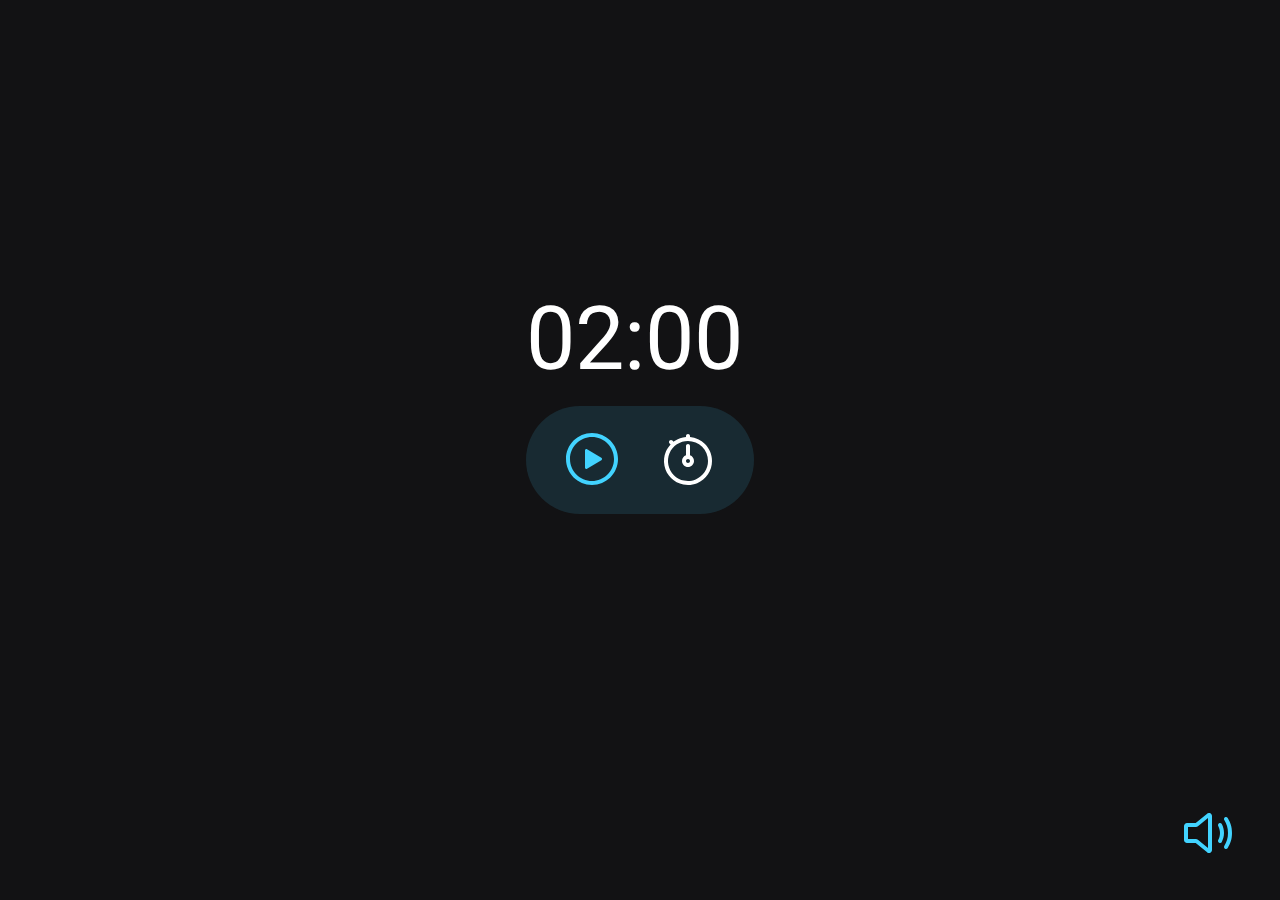
<file: focusTimer/index.html>
<!DOCTYPE html>
<html lang="pt-br">
<head>
  <link rel="preconnect" href="https://fonts.googleapis.com">
  <link rel="preconnect" href="https://fonts.gstatic.com" crossorigin>
  
  <meta charset="UTF-8">
  <meta name="viewport" content="width=device-width, initial-scale=1.0">
  <meta name="description" content="Temporizador estilo pomodoro">
  <title>FocusTimer - Pomodoro</title>
  
  <link rel="stylesheet" href="style.css">
  <link href="https://fonts.googleapis.com/css2?family=Roboto:wght@700&display=swap" rel="stylesheet">
</head>
<body>
  <main>
    <div id="timer">
      <span class="minutes">02</span>
      <span>:</span>
      <span class="seconds">00</span>
    </div>
    <div id="controls">
      <button class="play">
        <svg width="64" height="64" viewBox="0 0 64 64" fill="none" xmlns="http://www.w3.org/2000/svg">
          <path fill-rule="evenodd" clip-rule="evenodd" d="M6 32C6 17.6454 17.6454 6 32 6C46.3546 6 58 17.6454 58 32C58 46.3546 46.3546 58 32 58C17.6454 58 6 46.3546 6 32ZM32 10C19.8546 10 10 19.8546 10 32C10 44.1454 19.8546 54 32 54C44.1454 54 54 44.1454 54 32C54 19.8546 44.1454 10 32 10Z" fill="#42D3FF"/>
          <path d="M27.04 41.805L41.3462 33.1625C41.5457 33.041 41.7105 32.8703 41.8248 32.6667C41.9392 32.4631 41.9993 32.2335 41.9993 32C41.9993 31.7665 41.9392 31.5369 41.8248 31.3333C41.7105 31.1297 41.5457 30.959 41.3462 30.8375L27.04 22.195C26.8349 22.0721 26.6009 22.0061 26.3619 22.0035C26.1228 22.001 25.8874 22.062 25.6798 22.1805C25.4721 22.2989 25.2998 22.4705 25.1803 22.6775C25.0608 22.8846 24.9986 23.1197 25 23.3587V40.6413C24.9986 40.8803 25.0608 41.1154 25.1803 41.3225C25.2998 41.5295 25.4721 41.7011 25.6798 41.8195C25.8874 41.938 26.1228 41.999 26.3619 41.9965C26.6009 41.9939 26.8349 41.9279 27.04 41.805Z" fill="#42D3FF"/>
        </svg>   
      </button>
      <button class="pause hide">
        <svg width="64" height="64" viewBox="0 0 64 64" fill="none" xmlns="http://www.w3.org/2000/svg">
          <path fill-rule="evenodd" clip-rule="evenodd" d="M6 32C6 17.6454 17.6454 6 32 6C46.3546 6 58 17.6454 58 32C58 46.3546 46.3546 58 32 58C17.6454 58 6 46.3546 6 32ZM32 10C19.8546 10 10 19.8546 10 32C10 44.1454 19.8546 54 32 54C44.1454 54 54 44.1454 54 32C54 19.8546 44.1454 10 32 10Z" fill="#42D3FF"/>
          <path fill-rule="evenodd" clip-rule="evenodd" d="M26 22C27.1046 22 28 22.8954 28 24V40C28 41.1046 27.1046 42 26 42C24.8954 42 24 41.1046 24 40V24C24 22.8954 24.8954 22 26 22Z" fill="#42D3FF"/>
          <path fill-rule="evenodd" clip-rule="evenodd" d="M38 22C39.1046 22 40 22.8954 40 24V40C40 41.1046 39.1046 42 38 42C36.8954 42 36 41.1046 36 40V24C36 22.8954 36.8954 22 38 22Z" fill="#42D3FF"/>
        </svg>
      </button>
      <button class="stop hide">
        <svg width="64" height="64" viewBox="0 0 64 64" fill="none" xmlns="http://www.w3.org/2000/svg">
          <path fill-rule="evenodd" clip-rule="evenodd" d="M6 32C6 17.6454 17.6454 6 32 6C46.3546 6 58 17.6454 58 32C58 46.3546 46.3546 58 32 58C17.6454 58 6 46.3546 6 32ZM32 10C19.8546 10 10 19.8546 10 32C10 44.1454 19.8546 54 32 54C44.1454 54 54 44.1454 54 32C54 19.8546 44.1454 10 32 10Z" fill="white"/>
          <path d="M38.8 42H25.2C24.3515 41.9993 23.538 41.662 22.938 41.062C22.338 40.462 22.0007 39.6485 22 38.8V25.2C22.0007 24.3515 22.338 23.538 22.938 22.938C23.538 22.338 24.3515 22.0007 25.2 22H38.8C39.6485 22.0007 40.462 22.338 41.062 22.938C41.662 23.538 41.9993 24.3515 42 25.2V38.8C41.9993 39.6485 41.662 40.462 41.062 41.062C40.462 41.662 39.6485 41.9993 38.8 42Z" fill="white"/>
        </svg> 
      </button>
      <button class="set">
        <svg width="64" height="64" viewBox="0 0 64 64" fill="none" xmlns="http://www.w3.org/2000/svg">
          <path fill-rule="evenodd" clip-rule="evenodd" d="M32 7C33.1046 7 34 7.89543 34 9V10.0834C39.6327 10.5542 44.9435 13.0024 48.9706 17.0294C53.4715 21.5303 56 27.6348 56 34C56 38.7468 54.5925 43.3869 51.9553 47.3337C49.3181 51.2805 45.5699 54.3566 41.1844 56.1731C36.799 57.9896 31.9734 58.4649 27.3179 57.5389C22.6623 56.6128 18.3859 54.327 15.0295 50.9706C11.673 47.6141 9.38722 43.3377 8.46118 38.6822C7.53513 34.0266 8.01041 29.201 9.82692 24.8156C10.9634 22.0719 12.593 19.5776 14.6203 17.4487L13.5858 16.4142C12.8048 15.6332 12.8048 14.3668 13.5858 13.5858C14.3669 12.8047 15.6332 12.8047 16.4142 13.5858L17.6163 14.7878C17.959 14.5313 18.3091 14.2834 18.6663 14.0447C22.0566 11.7794 25.9585 10.4214 30 10.0835V9C30 7.89543 30.8955 7 32 7ZM32 14C28.0444 14 24.1776 15.173 20.8886 17.3706C17.5996 19.5682 15.0362 22.6918 13.5224 26.3463C12.0087 30.0009 11.6126 34.0222 12.3843 37.9018C13.156 41.7814 15.0608 45.3451 17.8579 48.1421C20.6549 50.9392 24.2186 52.844 28.0982 53.6157C31.9778 54.3874 35.9992 53.9913 39.6537 52.4776C43.3082 50.9638 46.4318 48.4004 48.6294 45.1114C50.827 41.8224 52 37.9556 52 34C52 28.6957 49.8929 23.6086 46.1422 19.8579C42.3914 16.1071 37.3044 14 32 14ZM32 17C33.1046 17 34 17.8954 34 19V28.3414C36.3304 29.1651 38 31.3876 38 34C38 37.3137 35.3137 40 32 40C28.6863 40 26 37.3137 26 34C26 31.3876 27.6696 29.1651 30 28.3414V19C30 17.8954 30.8955 17 32 17ZM32 32C30.8955 32 30 32.8954 30 34C30 35.1046 30.8955 36 32 36C33.1046 36 34 35.1046 34 34C34 32.8954 33.1046 32 32 32Z" fill="white"/>
        </svg>   
      </button>
    </div>
  </main>

  <footer>
    <button class="sound-on">
      <svg width="64" height="64" viewBox="0 0 64 64" fill="none" xmlns="http://www.w3.org/2000/svg">
        <path fill-rule="evenodd" clip-rule="evenodd" d="M32.7502 12.0104C33.3025 11.9643 33.8569 12.072 34.3517 12.3218C34.8466 12.5715 35.2625 12.9535 35.5535 13.4253C35.8444 13.8971 35.999 14.4402 36 14.9945L36 14.9982V48.9982L36 49.0018C35.999 49.5561 35.8444 50.0993 35.5535 50.5711C35.2625 51.0429 34.8465 51.4248 34.3517 51.6746C33.8569 51.9243 33.3025 52.0321 32.7502 51.9859C32.1978 51.9398 31.669 51.7415 31.2225 51.4131C31.1946 51.3926 31.1673 51.3713 31.1405 51.3494L19.7189 41.9981C19.7172 41.9981 19.7154 41.9982 19.7137 41.9982C19.7112 41.9982 19.7087 41.9982 19.7063 41.9982H11C10.2044 41.9982 9.44129 41.6821 8.87868 41.1195C8.31607 40.5569 8 39.7938 8 38.9982V24.9982C8 24.2025 8.31607 23.4395 8.87868 22.8769C9.44129 22.3142 10.2044 21.9982 11 21.9982H19.719L31.1405 12.6469C31.1673 12.625 31.1946 12.6038 31.2225 12.5833C31.669 12.2549 32.1978 12.0566 32.7502 12.0104ZM32 17.1129L22.2504 25.0952C21.548 25.6829 20.66 26.0029 19.744 25.9982H12V37.9982H19.6996C20.6203 37.993 21.5147 38.3063 22.2309 38.8852C22.2342 38.8878 22.2375 38.8905 22.2407 38.8932L32 46.8835V17.1129Z" fill="#42D3FF"/>
        <path fill-rule="evenodd" clip-rule="evenodd" d="M43.0911 22.2185C44.075 21.7165 45.2795 22.1071 45.7815 23.0911C47.1523 25.7777 48 28.6985 48 32C48 35.2688 47.1159 38.2499 45.7876 40.897C45.2922 41.8842 44.0902 42.283 43.103 41.7876C42.1158 41.2922 41.717 40.0902 42.2124 39.103C43.3191 36.8976 44 34.5287 44 32C44 29.424 43.3477 27.1223 42.2185 24.9089C41.7165 23.925 42.1072 22.7205 43.0911 22.2185Z" fill="#42D3FF"/>
        <path fill-rule="evenodd" clip-rule="evenodd" d="M48.9926 16.2723C49.9468 15.7159 51.1714 16.0384 51.7277 16.9926C54.3508 21.4912 56 25.5505 56 32C56 38.4594 54.279 42.5547 51.7354 46.9943C51.1862 47.9527 49.9642 48.2845 49.0057 47.7354C48.0473 47.1862 47.7155 45.9641 48.2646 45.0057C50.591 40.9453 52 37.5406 52 32C52 26.4495 50.6492 23.0838 48.2723 19.0074C47.7159 18.0532 48.0384 16.8286 48.9926 16.2723Z" fill="#42D3FF"/>
      </svg> 
    </button>
    <button class="sound-off hide">
      <svg width="64" height="64" viewBox="0 0 64 64" fill="none" xmlns="http://www.w3.org/2000/svg">
        <path fill-rule="evenodd" clip-rule="evenodd" d="M6.58579 8.58579C7.36683 7.80474 8.63317 7.80474 9.41421 8.58579L53.4142 52.5858C54.1953 53.3668 54.1953 54.6332 53.4142 55.4142C52.6332 56.1953 51.3668 56.1953 50.5858 55.4142L6.58579 11.4142C5.80474 10.6332 5.80474 9.36683 6.58579 8.58579Z" fill="white"/>
        <path d="M28 17.115V21.34C28.0002 21.4722 28.0528 21.599 28.1462 21.6925L31.1462 24.6925C31.2161 24.7624 31.3051 24.8101 31.402 24.8295C31.499 24.8488 31.5995 24.839 31.6908 24.8013C31.7822 24.7636 31.8603 24.6996 31.9153 24.6175C31.9704 24.5354 31.9998 24.4388 32 24.34V15.0713C32.0056 14.5179 31.8613 13.9734 31.5825 13.4954C31.3036 13.0174 30.9007 12.6238 30.4163 12.3562C29.917 12.0875 29.3517 11.9664 28.7862 12.0069C28.2207 12.0474 27.6783 12.2479 27.2225 12.585C27.1939 12.6048 27.1664 12.6261 27.14 12.6488L23.1475 15.9175C23.0936 15.9618 23.0495 16.0169 23.0181 16.0792C22.9868 16.1415 22.9688 16.2098 22.9654 16.2795C22.962 16.3492 22.9732 16.4188 22.9983 16.4839C23.0234 16.549 23.0619 16.6082 23.1112 16.6575L25.2425 18.79C25.3304 18.8778 25.4478 18.9298 25.5718 18.9358C25.6959 18.9418 25.8178 18.9014 25.9137 18.8225L28 17.115Z" fill="white"/>
        <path d="M28 46.885L18.2412 38.895C17.5248 38.3131 16.6292 37.9969 15.7063 38H8V26H14.34C14.4388 25.9998 14.5354 25.9704 14.6175 25.9153C14.6996 25.8603 14.7636 25.7822 14.8013 25.6908C14.839 25.5995 14.8488 25.499 14.8295 25.402C14.8101 25.3051 14.7624 25.2161 14.6925 25.1462L11.6925 22.1462C11.599 22.0528 11.4722 22.0002 11.34 22H7C6.20435 22 5.44129 22.3161 4.87868 22.8787C4.31607 23.4413 4 24.2043 4 25V39C4 39.7956 4.31607 40.5587 4.87868 41.1213C5.44129 41.6839 6.20435 42 7 42H15.72L27.14 51.35C27.1664 51.3726 27.1939 51.3939 27.2225 51.4137C27.684 51.7554 28.2341 51.957 28.8071 51.9944C29.38 52.0319 29.9517 51.9036 30.4538 51.625C30.9283 51.3547 31.322 50.9624 31.5939 50.4888C31.8658 50.0151 32.006 49.4774 32 48.9313V42.66C31.9998 42.5278 31.9472 42.401 31.8538 42.3075L28.8538 39.3075C28.7839 39.2376 28.6949 39.1899 28.598 39.1705C28.501 39.1512 28.4005 39.161 28.3092 39.1987C28.2178 39.2364 28.1397 39.3004 28.0847 39.3825C28.0296 39.4646 28.0002 39.5612 28 39.66V46.885Z" fill="white"/>
        <path d="M44 32C44 28.93 43.2738 26.015 41.7812 23.0912C41.5346 22.6288 41.1163 22.2816 40.6163 22.1244C40.1162 21.9673 39.5745 22.0126 39.1076 22.2508C38.6407 22.489 38.286 22.901 38.1198 23.3981C37.9535 23.8951 37.9891 24.4376 38.2188 24.9088C39.4175 27.2575 40 29.5775 40 32C40 32.3333 39.9871 32.6721 39.9613 33.0163C39.9506 33.1597 39.9709 33.3037 40.021 33.4385C40.071 33.5733 40.1496 33.6958 40.2513 33.7975L42.7088 36.2562C42.7724 36.3202 42.8521 36.3657 42.9395 36.388C43.0269 36.4103 43.1187 36.4086 43.2052 36.383C43.2917 36.3573 43.3696 36.3088 43.4308 36.2425C43.4919 36.1762 43.534 36.0945 43.5525 36.0062C43.8483 34.6913 43.9983 33.3478 44 32Z" fill="white"/>
        <path d="M52 32C52 25.6012 50.365 21.5137 47.7275 16.9925C47.4566 16.5417 47.0191 16.2158 46.5097 16.0852C46.0003 15.9547 45.4599 16.0301 45.0056 16.295C44.5513 16.5599 44.2197 16.9931 44.0825 17.5008C43.9453 18.0085 44.0135 18.5498 44.2725 19.0075C46.6338 23.055 48 26.4788 48 32C48 34.9787 47.5887 37.36 46.8288 39.5812C46.7677 39.7583 46.7575 39.949 46.7995 40.1315C46.8415 40.3141 46.9339 40.4812 47.0662 40.6138L49.1625 42.7088C49.2204 42.7669 49.2917 42.8099 49.3702 42.8339C49.4486 42.858 49.5318 42.8623 49.6123 42.8466C49.6929 42.831 49.7683 42.7957 49.832 42.744C49.8957 42.6922 49.9456 42.6256 49.9775 42.55C51.2612 39.485 52 36.2388 52 32Z" fill="white"/>
        <path d="M60 32C60 22.7175 57.4762 16.8612 53.6862 10.9238C53.4008 10.4762 52.9493 10.1604 52.431 10.0457C51.9127 9.9311 51.3701 10.0271 50.9225 10.3125C50.4749 10.5979 50.1591 11.0495 50.0445 11.5678C49.9299 12.0861 50.0258 12.6287 50.3112 13.0763C53.7275 18.4225 56 23.6875 56 32C56 37.9312 54.8875 42.265 53.0513 46.125C53.0066 46.2181 52.9919 46.3228 53.0091 46.4247C53.0263 46.5265 53.0747 46.6205 53.1475 46.6937L55.375 48.9238C55.4307 48.9798 55.4989 49.0219 55.5739 49.0465C55.649 49.0711 55.7288 49.0776 55.8069 49.0654C55.8849 49.0532 55.959 49.0226 56.023 48.9763C56.087 48.93 56.1391 48.8691 56.175 48.7988C58.86 43.5275 60 38.375 60 32Z" fill="white"/>
      </svg> 
    </button>
  </footer>

  <script src="js/index.js" type="module"></script>
</body>
</html>
</file>
<file: focusTimer/style.css>
* {
  margin: 0;
  padding: 0;
  box-sizing: border-box;
}

:root {
  --bg-color: #121214;

  --base-color: 194;
  --bg-primary-light: hsla(var(--base-color), 100%, 63%, 0.13);
  --primary-color: hsl(var(--base-color), 100%, 63%);

  --text-color: #FFFFFF;

  font-size: 62.5%;
}

body {
  background-color: var(--bg-color);
  color: var(--text-color);

  font-family: 'Roboto', sans-serif;

  display: grid;
  min-height: 100vh;
}

button {
  background-color: transparent;
  border: none;

  cursor: pointer;
}

.hide {
  display: none;
}

.play svg path,
.pause svg path,
.sound-on svg path {
  fill: var(--primary-color);
}

button svg {
  width: clamp(3.2rem, 2rem + 12vw, 6.4rem);
}

main {
  align-self: end;
  justify-self: center;
}

#timer {
  font-size: clamp(4rem, 4rem + 10vw, 8.8rem);

  display: flex;
  margin-bottom: 1.6rem;
}

#controls {
  background-color: var(--bg-primary-light);

  display: flex;
  align-items: center;
  justify-content: center;
  gap: 3.2rem;

  border-radius: 9999px;

  width: clamp(10rem, 10rem + 30vw, 22.8rem);
  height: clamp(8rem, 5rem + 10vw, 10.8rem)
}

footer {
  align-self: end;
  justify-self: end;

  padding: 0 4rem 3.2rem 0;
}
</file>
